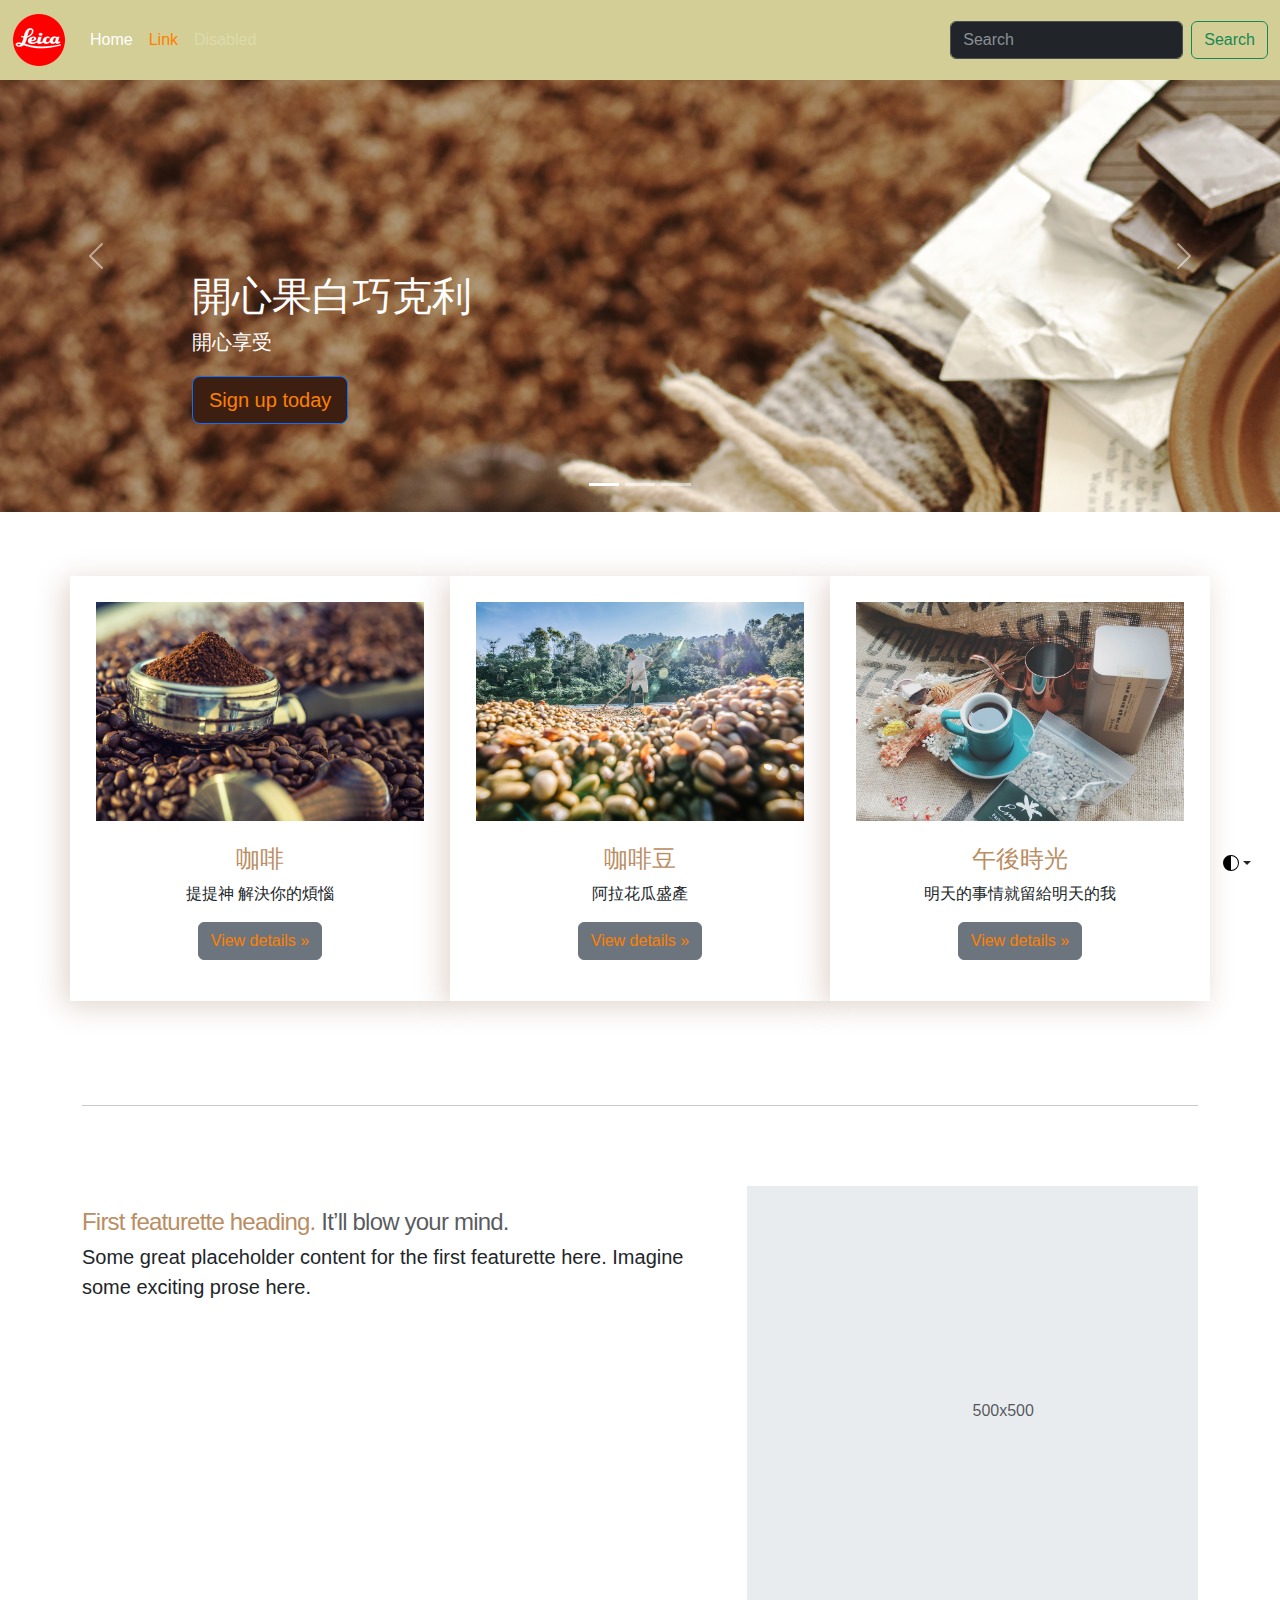
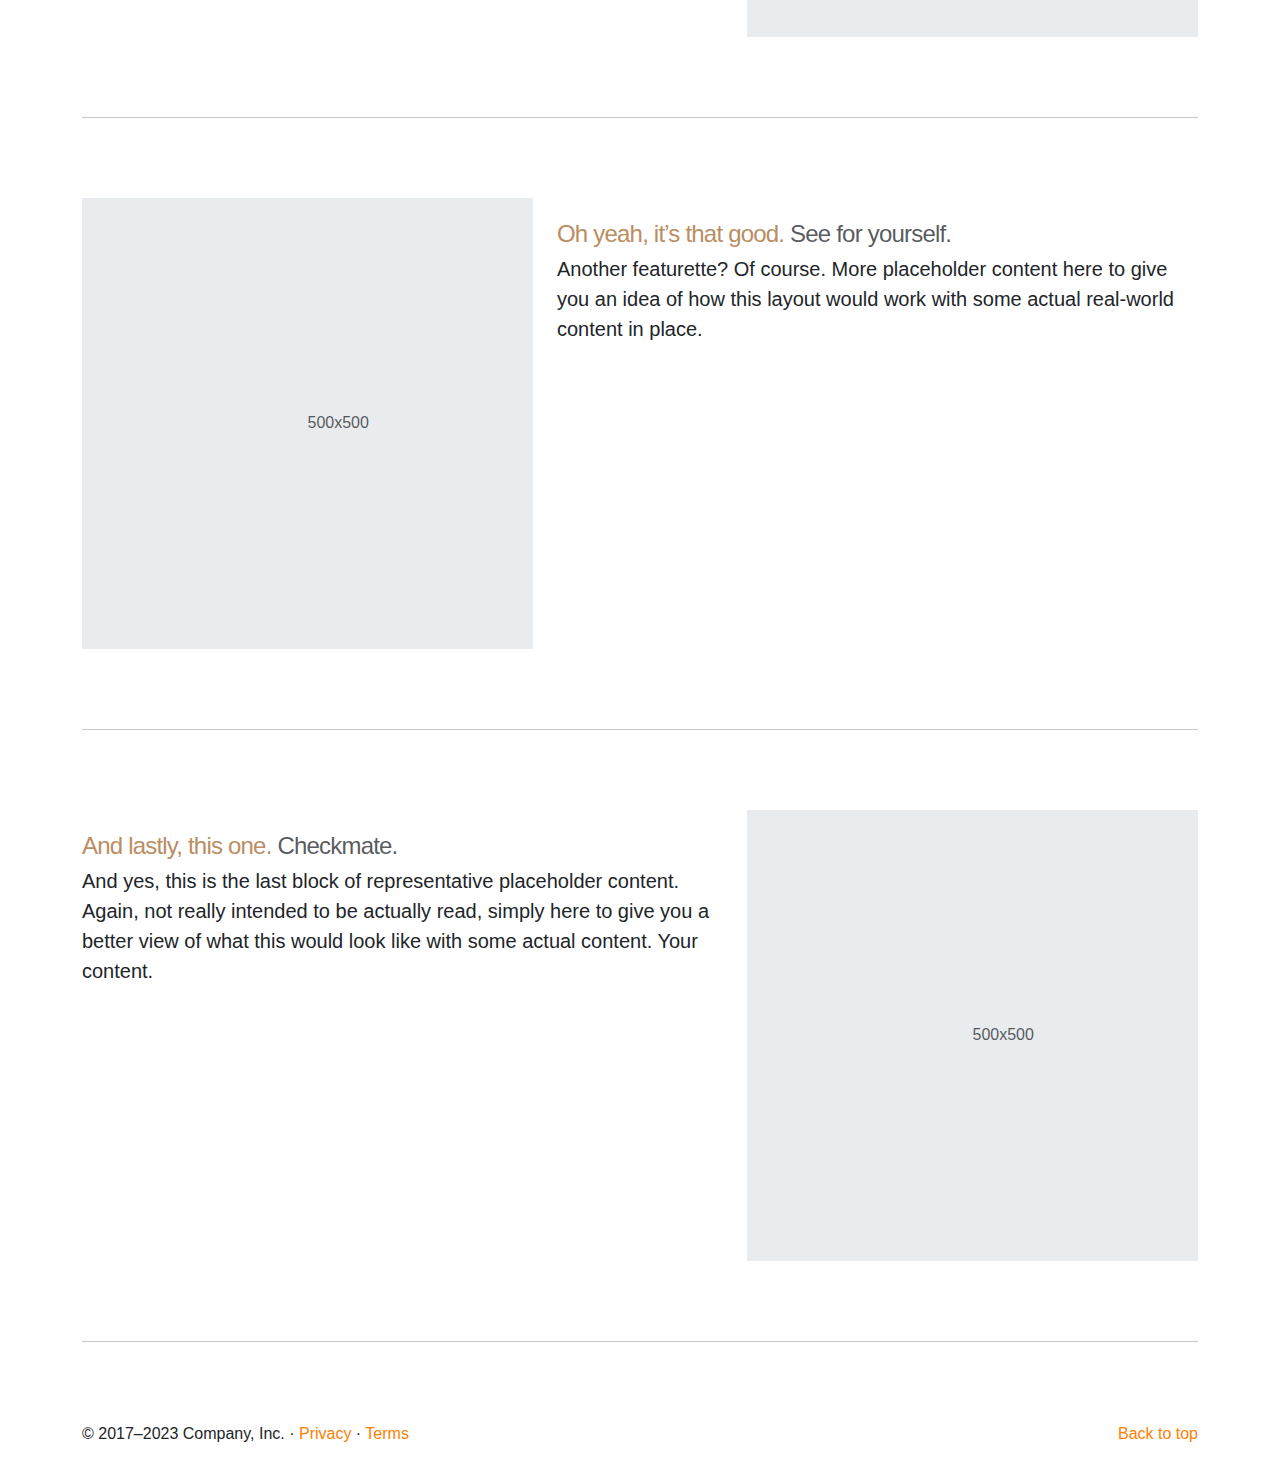
<file: index.html>
<!doctype html>
<html lang="en" data-bs-theme="auto">
  <head>

    <meta charset="utf-8">
    <meta name="viewport" content="width=device-width, initial-scale=1">
    <meta name="description" content="">
    <meta name="author" content="Mark Otto, Jacob Thornton, and Bootstrap contributors">
    <meta name="generator" content="Hugo 0.111.3">
    <title>喝倒掛咖啡廳，哪次不喝?</title>


    

    

<link href="assets/dist/css/bootstrap.min.css" rel="stylesheet">



    
    <!-- Custom styles for this template -->
    <link href="css/carousel.css" rel="stylesheet">
    <link href="css/style.css" rel="stylesheet">
  </head>
  <body>
    <svg xmlns="http://www.w3.org/2000/svg" style="display: none;">
      <symbol id="check2" viewBox="0 0 16 16">
        <path d="M13.854 3.646a.5.5 0 0 1 0 .708l-7 7a.5.5 0 0 1-.708 0l-3.5-3.5a.5.5 0 1 1 .708-.708L6.5 10.293l6.646-6.647a.5.5 0 0 1 .708 0z"/>
      </symbol>
      <symbol id="circle-half" viewBox="0 0 16 16">
        <path d="M8 15A7 7 0 1 0 8 1v14zm0 1A8 8 0 1 1 8 0a8 8 0 0 1 0 16z"/>
      </symbol>
      <symbol id="moon-stars-fill" viewBox="0 0 16 16">
        <path d="M6 .278a.768.768 0 0 1 .08.858 7.208 7.208 0 0 0-.878 3.46c0 4.021 3.278 7.277 7.318 7.277.527 0 1.04-.055 1.533-.16a.787.787 0 0 1 .81.316.733.733 0 0 1-.031.893A8.349 8.349 0 0 1 8.344 16C3.734 16 0 12.286 0 7.71 0 4.266 2.114 1.312 5.124.06A.752.752 0 0 1 6 .278z"/>
        <path d="M10.794 3.148a.217.217 0 0 1 .412 0l.387 1.162c.173.518.579.924 1.097 1.097l1.162.387a.217.217 0 0 1 0 .412l-1.162.387a1.734 1.734 0 0 0-1.097 1.097l-.387 1.162a.217.217 0 0 1-.412 0l-.387-1.162A1.734 1.734 0 0 0 9.31 6.593l-1.162-.387a.217.217 0 0 1 0-.412l1.162-.387a1.734 1.734 0 0 0 1.097-1.097l.387-1.162zM13.863.099a.145.145 0 0 1 .274 0l.258.774c.115.346.386.617.732.732l.774.258a.145.145 0 0 1 0 .274l-.774.258a1.156 1.156 0 0 0-.732.732l-.258.774a.145.145 0 0 1-.274 0l-.258-.774a1.156 1.156 0 0 0-.732-.732l-.774-.258a.145.145 0 0 1 0-.274l.774-.258c.346-.115.617-.386.732-.732L13.863.1z"/>
      </symbol>
      <symbol id="sun-fill" viewBox="0 0 16 16">
        <path d="M8 12a4 4 0 1 0 0-8 4 4 0 0 0 0 8zM8 0a.5.5 0 0 1 .5.5v2a.5.5 0 0 1-1 0v-2A.5.5 0 0 1 8 0zm0 13a.5.5 0 0 1 .5.5v2a.5.5 0 0 1-1 0v-2A.5.5 0 0 1 8 13zm8-5a.5.5 0 0 1-.5.5h-2a.5.5 0 0 1 0-1h2a.5.5 0 0 1 .5.5zM3 8a.5.5 0 0 1-.5.5h-2a.5.5 0 0 1 0-1h2A.5.5 0 0 1 3 8zm10.657-5.657a.5.5 0 0 1 0 .707l-1.414 1.415a.5.5 0 1 1-.707-.708l1.414-1.414a.5.5 0 0 1 .707 0zm-9.193 9.193a.5.5 0 0 1 0 .707L3.05 13.657a.5.5 0 0 1-.707-.707l1.414-1.414a.5.5 0 0 1 .707 0zm9.193 2.121a.5.5 0 0 1-.707 0l-1.414-1.414a.5.5 0 0 1 .707-.707l1.414 1.414a.5.5 0 0 1 0 .707zM4.464 4.465a.5.5 0 0 1-.707 0L2.343 3.05a.5.5 0 1 1 .707-.707l1.414 1.414a.5.5 0 0 1 0 .708z"/>
      </symbol>
    </svg>

    <div class="dropdown position-fixed bottom-0 end-0 mb-3 me-3 bd-mode-toggle">
      <button class="btn btn-bd-primary py-2 dropdown-toggle d-flex align-items-center"
              id="bd-theme"
              type="button"
              aria-expanded="false"
              data-bs-toggle="dropdown"
              aria-label="Toggle theme (auto)">
        <svg class="bi my-1 theme-icon-active" width="1em" height="1em"><use href="#circle-half"></use></svg>
        <span class="visually-hidden" id="bd-theme-text">Toggle theme</span>
      </button>
      <ul class="dropdown-menu dropdown-menu-end shadow" aria-labelledby="bd-theme-text">
        <li>
          <button type="button" class="dropdown-item d-flex align-items-center" data-bs-theme-value="light" aria-pressed="false">
            <svg class="bi me-2 opacity-50 theme-icon" width="1em" height="1em"><use href="#sun-fill"></use></svg>
            Light
            <svg class="bi ms-auto d-none" width="1em" height="1em"><use href="#check2"></use></svg>
          </button>
        </li>
        <li>
          <button type="button" class="dropdown-item d-flex align-items-center" data-bs-theme-value="dark" aria-pressed="false">
            <svg class="bi me-2 opacity-50 theme-icon" width="1em" height="1em"><use href="#moon-stars-fill"></use></svg>
            Dark
            <svg class="bi ms-auto d-none" width="1em" height="1em"><use href="#check2"></use></svg>
          </button>
        </li>
        <li>
          <button type="button" class="dropdown-item d-flex align-items-center active" data-bs-theme-value="auto" aria-pressed="true">
            <svg class="bi me-2 opacity-50 theme-icon" width="1em" height="1em"><use href="#circle-half"></use></svg>
            Auto
            <svg class="bi ms-auto d-none" width="1em" height="1em"><use href="#check2"></use></svg>
          </button>
        </li>
      </ul>
    </div>

    
<header data-bs-theme="dark">
  <nav class="navbar navbar-expand-md navbar-dark fixed-top bg-dark">
    <div class="container-fluid">
      <a class="navbar-brand" href="#"><img src="images/logo.png" alt=""></a>
      <button class="navbar-toggler" type="button" data-bs-toggle="collapse" data-bs-target="#navbarCollapse" aria-controls="navbarCollapse" aria-expanded="false" aria-label="Toggle navigation">
        <span class="navbar-toggler-icon"></span>
      </button>
      <div class="collapse navbar-collapse" id="navbarCollapse">
        <ul class="navbar-nav me-auto mb-2 mb-md-0">
          <li class="nav-item">
            <a class="nav-link active" aria-current="page" href="#">Home</a>
          </li>
          <li class="nav-item">
            <a class="nav-link" href="#">Link</a>
          </li>
          <li class="nav-item">
            <a class="nav-link disabled">Disabled</a>
          </li>
        </ul>
        <form class="d-flex" role="search">
          <input class="form-control me-2" type="search" placeholder="Search" aria-label="Search">
          <button class="btn btn-outline-success" type="submit">Search</button>
        </form>
      </div>
    </div>
  </nav>
</header>

<main>

  <div id="myCarousel" class="carousel slide" data-bs-ride="carousel">
    <div class="carousel-indicators">
      <button type="button" data-bs-target="#myCarousel" data-bs-slide-to="0" class="active" aria-current="true" aria-label="Slide 1"></button>
      <button type="button" data-bs-target="#myCarousel" data-bs-slide-to="1" aria-label="Slide 2"></button>
      <button type="button" data-bs-target="#myCarousel" data-bs-slide-to="2" aria-label="Slide 3"></button>
    </div>
    <div class="carousel-inner">
      <div class="carousel-item active">
        <img src="images/ad_01.jpg" alt="">
        <div class="container">
          <div class="carousel-caption text-start">
            <h1>開心果白巧克利</h1>
            <p>開心享受</p>
            <p><a class="btn btn-lg btn-primary" href="#">Sign up today</a></p>
          </div>
        </div>
      </div>
      <div class="carousel-item">
        <img src="images/ad_02.jpg" alt="">
        <div class="container">
          <div class="carousel-caption">
            <h1>特殊拉花咖啡</h1>
            <p>因為你值得</p>
            <p><a class="btn btn-lg btn-primary" href="#">Learn more</a></p>
          </div>
        </div>
      </div>
      <div class="carousel-item">
        <img src="images/ad_03.jpg" alt="">
        <div class="container">
          <div class="carousel-caption text-end">
            <h1>阿拉花瓜咖啡豆特調</h1>
            <p>爆炸美味享受</p>
            <p><a class="btn btn-lg btn-primary" href="#">Browse gallery</a></p>
          </div>
        </div>
      </div>
    </div>
    <button class="carousel-control-prev" type="button" data-bs-target="#myCarousel" data-bs-slide="prev">
      <span class="carousel-control-prev-icon" aria-hidden="true"></span>
      <span class="visually-hidden">Previous</span>
    </button>
    <button class="carousel-control-next" type="button" data-bs-target="#myCarousel" data-bs-slide="next">
      <span class="carousel-control-next-icon" aria-hidden="true"></span>
      <span class="visually-hidden">Next</span>
    </button>
  </div>


  <!-- Marketing messaging and featurettes
  ================================================== -->
  <!-- Wrap the rest of the page in another container to center all the content. -->

  <div class="container marketing">

    <!-- Three columns of text below the carousel -->
    <div class="row">
      <div class="col-lg-4">
        <img src="images/pic_coffee_01.jpg" alt="">
        <h2 class="fw-normal">咖啡</h2>
        <p>提提神 解決你的煩惱</p>
        <p><a class="btn btn-secondary" href="#">View details &raquo;</a></p>
      </div><!-- /.col-lg-4 -->
      <div class="col-lg-4">
        <img src="images/pic_coffee_02.jpg" alt="">
        <h2 class="fw-normal">咖啡豆</h2>
        <p>阿拉花瓜盛產</p>
        <p><a class="btn btn-secondary" href="#">View details &raquo;</a></p>
      </div><!-- /.col-lg-4 -->
      <div class="col-lg-4">
        <img src="images/pic_coffee_03.jpg" alt="">
        <h2 class="fw-normal">午後時光</h2>
        <p>明天的事情就留給明天的我</p>
        <p><a class="btn btn-secondary" href="#">View details &raquo;</a></p>
      </div><!-- /.col-lg-4 -->
    </div><!-- /.row -->


    <!-- START THE FEATURETTES -->

    <hr class="featurette-divider">

    <div class="row featurette">
      <div class="col-md-7">
        <h2 class="featurette-heading fw-normal lh-1">First featurette heading. <span class="text-body-secondary">It’ll blow your mind.</span></h2>
        <p class="lead">Some great placeholder content for the first featurette here. Imagine some exciting prose here.</p>
      </div>
      <div class="col-md-5">
        <svg class="bd-placeholder-img bd-placeholder-img-lg featurette-image img-fluid mx-auto" width="500" height="500" xmlns="http://www.w3.org/2000/svg" role="img" aria-label="Placeholder: 500x500" preserveAspectRatio="xMidYMid slice" focusable="false"><title>Placeholder</title><rect width="100%" height="100%" fill="var(--bs-secondary-bg)"/><text x="50%" y="50%" fill="var(--bs-secondary-color)" dy=".3em">500x500</text></svg>
      </div>
    </div>

    <hr class="featurette-divider">

    <div class="row featurette">
      <div class="col-md-7 order-md-2">
        <h2 class="featurette-heading fw-normal lh-1">Oh yeah, it’s that good. <span class="text-body-secondary">See for yourself.</span></h2>
        <p class="lead">Another featurette? Of course. More placeholder content here to give you an idea of how this layout would work with some actual real-world content in place.</p>
      </div>
      <div class="col-md-5 order-md-1">
        <svg class="bd-placeholder-img bd-placeholder-img-lg featurette-image img-fluid mx-auto" width="500" height="500" xmlns="http://www.w3.org/2000/svg" role="img" aria-label="Placeholder: 500x500" preserveAspectRatio="xMidYMid slice" focusable="false"><title>Placeholder</title><rect width="100%" height="100%" fill="var(--bs-secondary-bg)"/><text x="50%" y="50%" fill="var(--bs-secondary-color)" dy=".3em">500x500</text></svg>
      </div>
    </div>

    <hr class="featurette-divider">

    <div class="row featurette">
      <div class="col-md-7">
        <h2 class="featurette-heading fw-normal lh-1">And lastly, this one. <span class="text-body-secondary">Checkmate.</span></h2>
        <p class="lead">And yes, this is the last block of representative placeholder content. Again, not really intended to be actually read, simply here to give you a better view of what this would look like with some actual content. Your content.</p>
      </div>
      <div class="col-md-5">
        <svg class="bd-placeholder-img bd-placeholder-img-lg featurette-image img-fluid mx-auto" width="500" height="500" xmlns="http://www.w3.org/2000/svg" role="img" aria-label="Placeholder: 500x500" preserveAspectRatio="xMidYMid slice" focusable="false"><title>Placeholder</title><rect width="100%" height="100%" fill="var(--bs-secondary-bg)"/><text x="50%" y="50%" fill="var(--bs-secondary-color)" dy=".3em">500x500</text></svg>
      </div>
    </div>

    <hr class="featurette-divider">

    <!-- /END THE FEATURETTES -->

  </div><!-- /.container -->


  <!-- FOOTER -->
  <footer class="container">
    <p class="float-end"><a href="#">Back to top</a></p>
    <p>&copy; 2017–2023 Company, Inc. &middot; <a href="#">Privacy</a> &middot; <a href="#">Terms</a></p>
  </footer>
</main>


    <script src="assets/dist/js/bootstrap.bundle.min.js"></script>

      
  </body>
</html>
</file>
<file: css/carousel.css>
/* GLOBAL STYLES
-------------------------------------------------- */
/* Padding below the footer and lighter body text */

body {
  padding-top: 3rem;
  padding-bottom: 3rem;
  color: rgb(var(--bs-tertiary-color-rgb));
}


/* CUSTOMIZE THE CAROUSEL
-------------------------------------------------- */

/* Carousel base class */
.carousel {
  margin-bottom: 4rem;
}
/* Since positioning the image, we need to help out the caption */
.carousel-caption {
  bottom: 3rem;
  z-index: 10;
}

/* Declare heights because of positioning of img element */
.carousel-item {
  height: 32rem;
}


/* MARKETING CONTENT
-------------------------------------------------- */

/* Center align the text within the three columns below the carousel */
.marketing .col-lg-4 {
  margin-bottom: 1.5rem;
  text-align: center;
}
/* rtl:begin:ignore */
.marketing .col-lg-4 p {
  margin-right: .75rem;
  margin-left: .75rem;
}
/* rtl:end:ignore */


/* Featurettes
------------------------- */

.featurette-divider {
  margin: 5rem 0; /* Space out the Bootstrap <hr> more */
}

/* Thin out the marketing headings */
/* rtl:begin:remove */
.featurette-heading {
  letter-spacing: -.05rem;
}

/* rtl:end:remove */

/* RESPONSIVE CSS
-------------------------------------------------- */

@media (min-width: 40em) {
  /* Bump up size of carousel content */
  .carousel-caption p {
    margin-bottom: 1.25rem;
    font-size: 1.25rem;
    line-height: 1.4;
  }

  .featurette-heading {
    font-size: 50px;
  }
}

@media (min-width: 62em) {
  .featurette-heading {
    margin-top: 7rem;
  }
}
</file>
<file: css/style.css>
@charset "utf-8";
A:link { FONT-STYLE: normal; TEXT-DECORATION: none; color: #ff8000;} 
A:visited { FONT-STYLE: normal; TEXT-DECORATION: none; color: #999;} 
A:active { FONT-STYLE: normal; TEXT-DECORATION: none; color: #FF0000;} 
A:hover {FONT-STYLE: normal;  TEXT-DECORATION: none; color: #03E331;}
body {
  margin: 0; 
  padding: 0; 
  font-family: Gotham, Helvetica Neue, Helvetica, Arial,微軟正黑體," sans-serif";
}
* {
  -webkit-box-sizing: border-box;
     -moz-box-sizing: border-box;
          box-sizing: border-box;
}
.both{clear: both;}
img{max-width: 100%;}
.carousel-item img{max-width: unset;}

/*以下是自設定*/

.btn-primary {
  --bs-btn-bg:  #3c1f11;
}
.bg-dark {
  background-color:  #d3ce95!important;
}
.fw-normal {
  margin-top: 24PX;
  font-size: 24PX;
  color: #ba8d62;
}
.marketing .col-lg-4 {
  background-color: white;
  -webkit-box-shadow: -5px 5px 28px #6e2d0036;
  padding: 2vw;
}
</file>
